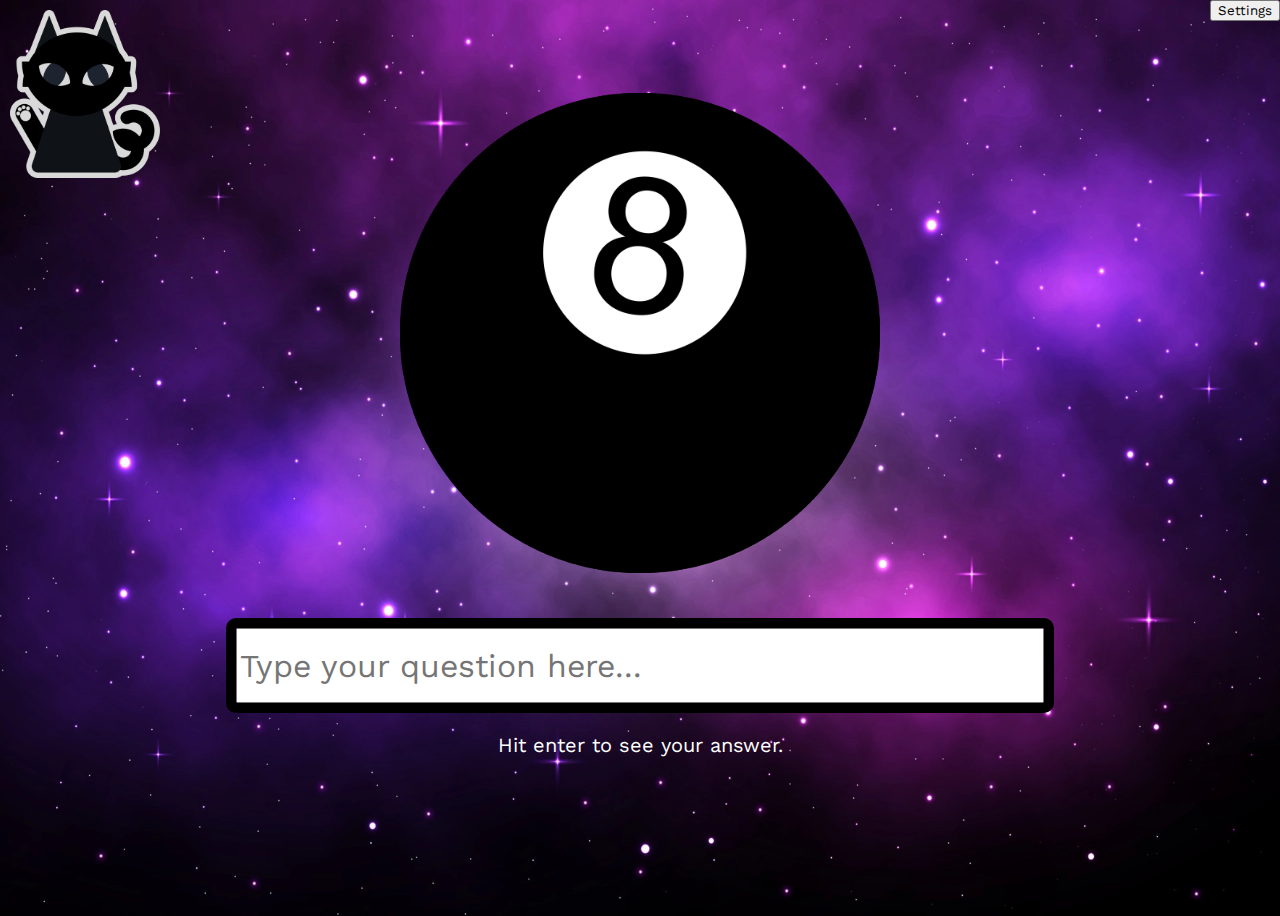
<file: index.html>
<!DOCTYPE html>
<html lang="en">
    <head>
        <meta charset="UTF-8" />
        <title>Magic 8-Ball</title>
        <link rel="icon" href="images/8ball.png"/>
        <link rel="stylesheet" href="css/style.css" />
        <link rel="preconnect" href="https://fonts.googleapis.com">
        <link rel="preconnect" href="https://fonts.gstatic.com" crossorigin>
        <link href="https://fonts.googleapis.com/css2?family=Work+Sans&display=swap" rel="stylesheet">
    </head>
    <body>
        <button id="settings-btn">Settings</button>
        <div id="settings-popup">
            
            <p>Select language:</p>
            <input type="radio" id="chinese" name="language" value="chinese">
            <label for="chinese">Chinese</label>
            <input type="radio" id="english" name="language" value="english">
            <label for="english">English</label>
            <button id="save-settings">Save</button>
        </div>
        <div class="large-container">
            <a href="https://github.com/cse110-sp23-group13">
                <img src="images/catlogo.png" id="logo" alt="The Black Cat Crew">
            </a>
            <div class="container">
                <audio id="audio" src="sounds/magic-8-ball-sound.wav" preload="auto"></audio>
                <img onclick="shake()" id="eight-ball-image" src="images/8ball.png" alt="8-Ball" >
                <img id="eight-ball-image" src="images/8ball.png" alt="8-Ball">
                <div id="answer"></div>
            </div>
            <div class="question">
                <input type="text" id="question-input" placeholder="Type your question here...">
            </div>
            <div class="click-instruction">
                <p>Hit enter to see your answer.</p>
            </div>
        </div>
        <script src="js/script.js"></script>
    </body>
</html>
</file>
<file: css/style.css>
* {
  font-family: 'Work Sans', sans-serif;
}

body {
  background-image: url("../images/background.jpg");
  background-repeat: no-repeat;
  background-size: 100% 100%;
  height: 100vh;
}

#logo {
  position: absolute;
  top: 0;
  left: 0;
  width: 150px;
  margin: 10px;
}

#settings-icon {
  position: absolute;
  top: 0;
  right: 0;
  width: 50px;
  padding: 10px;
}

h1 {
  color: white;
}

.container {
  margin-top: 100px;
  display: flex;
  flex-direction: column;
  align-items: center;
  justify-content: center;
  height: 50vh;
  width: 50vh;
  /* background-color: black; */
  /* border-radius: 50%; */
}

.question {
  margin-top: 60px;
  display: flex;
  flex-direction: column;
  align-items: center;
  justify-content: center;
  height: 75px;
  /*width: 500px; */
  /* background-color: wheat; Currently set to wheat so you can see where it is */

  border-color: black;
  border-width: 10px;
  border-radius: 10px;
  border-style: solid;
}

#question-input {
  position: relative;
  font-size: 2rem;
}

.large-container {
  display: flex;
  flex-direction: column;
  align-items: center;
  justify-content: center;
}

#answer {
  font-size: 2rem;
  margin-top: 200px;
  text-align: center;
  color: white;
  position: absolute;
}

#question-input {
  height: 30rem;
  width: 50rem;
}

#eight-ball-image {
  height: 30rem;
  width: 30rem;
  position: absolute;
}

.click-instruction {
  color: white;
  font-size: 20px;
}

.shake {
  animation: shake 1s;
}

#settings-popup {
  display: none;
  position: absolute;
  align-self: flex-end;
  top: 30px;
  right: 0;
  background-color: white;
  padding: 10px;
  border: 1px solid black;
}

#settings-btn{
  position: absolute;
  top: 0;
  right: 0;
}

@keyframes shake {
  0% { transform: translate(0, 0) rotate(0); }
  10% { transform: translate(-10px, 0) rotate(-5deg); }
  20% { transform: translate(10px, 0) rotate(5deg); }
  30% { transform: translate(-10px, 0) rotate(-5deg); }
  40% { transform: translate(10px, 0) rotate(5deg); }
  50% { transform: translate(-10px, 0) rotate(-5deg); }
  60% { transform: translate(10px, 0) rotate(5deg); }
  70% { transform: translate(-10px, 0) rotate(-5deg); }
  80% { transform: translate(10px, 0) rotate(5deg); }
  90% { transform: translate(-10px, 0) rotate(-5deg); }
  100% { transform: translate(0, 0) rotate(0); }
}
</file>
